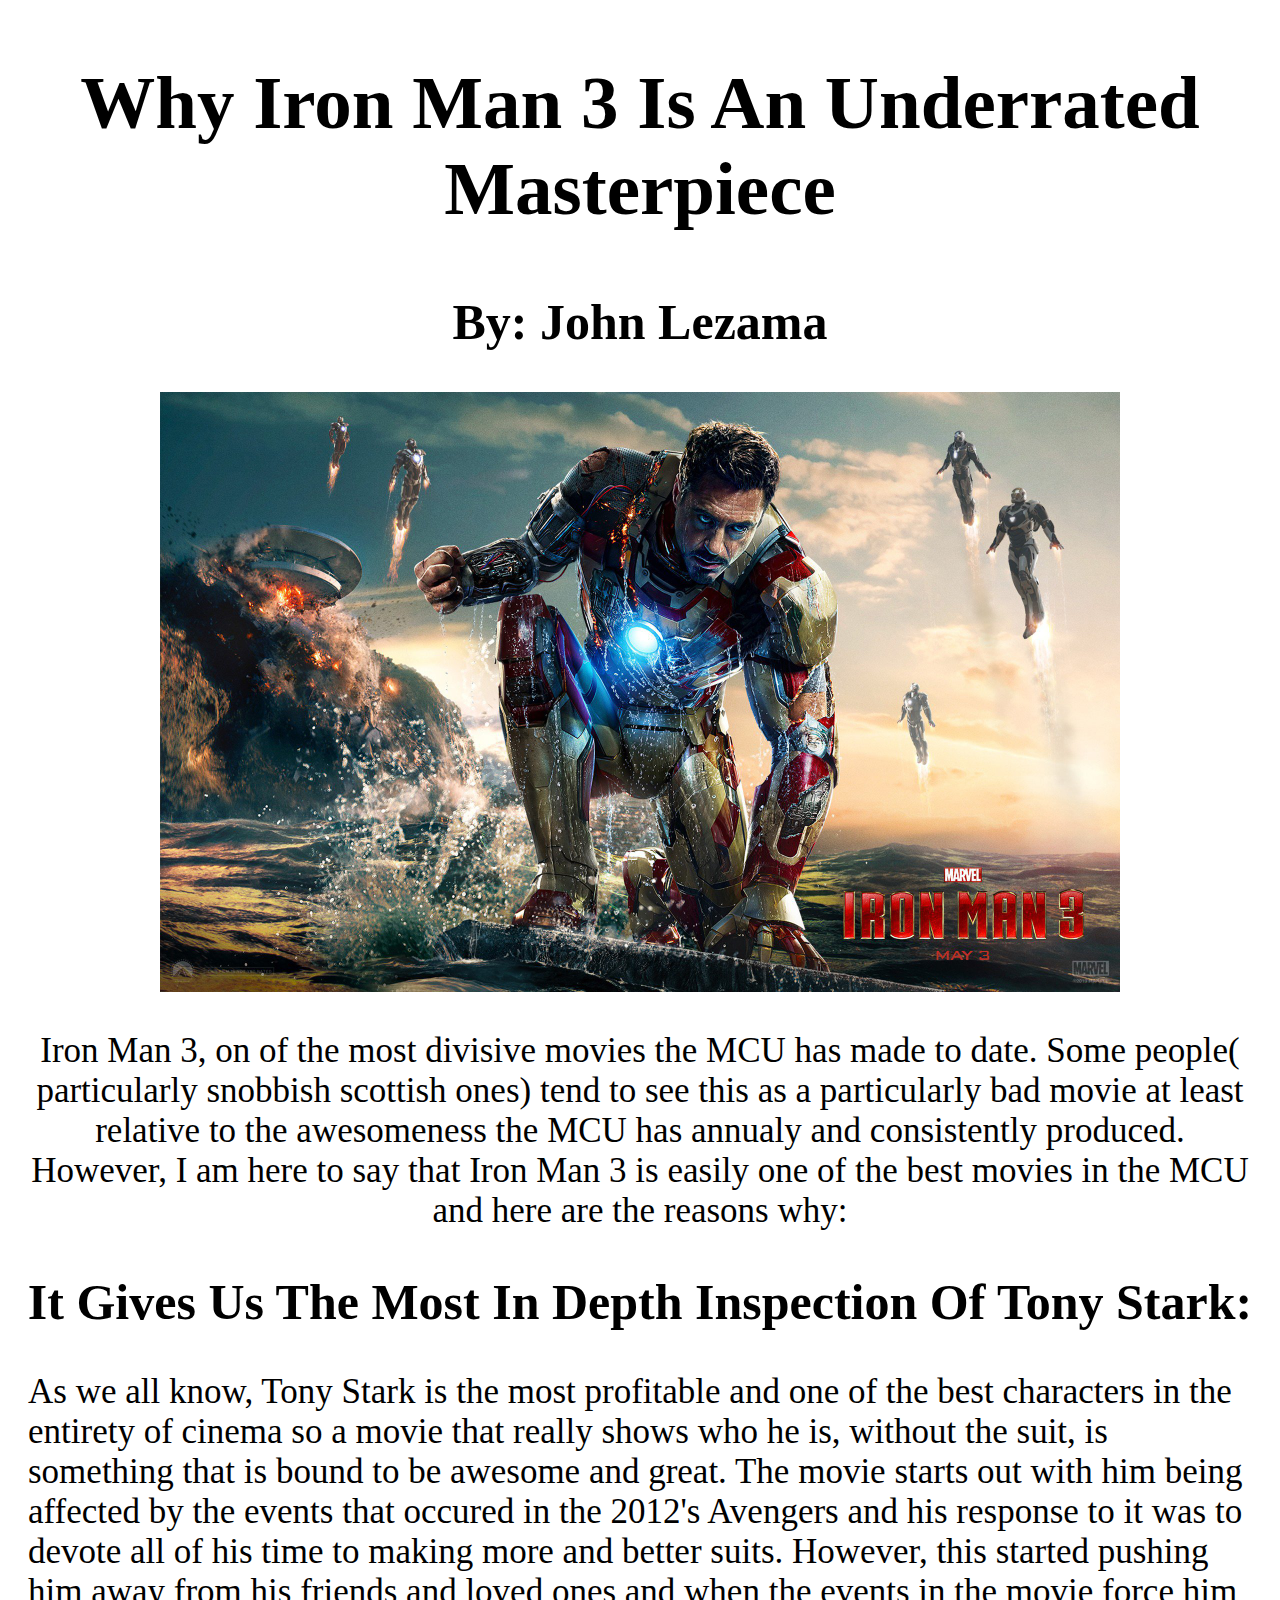
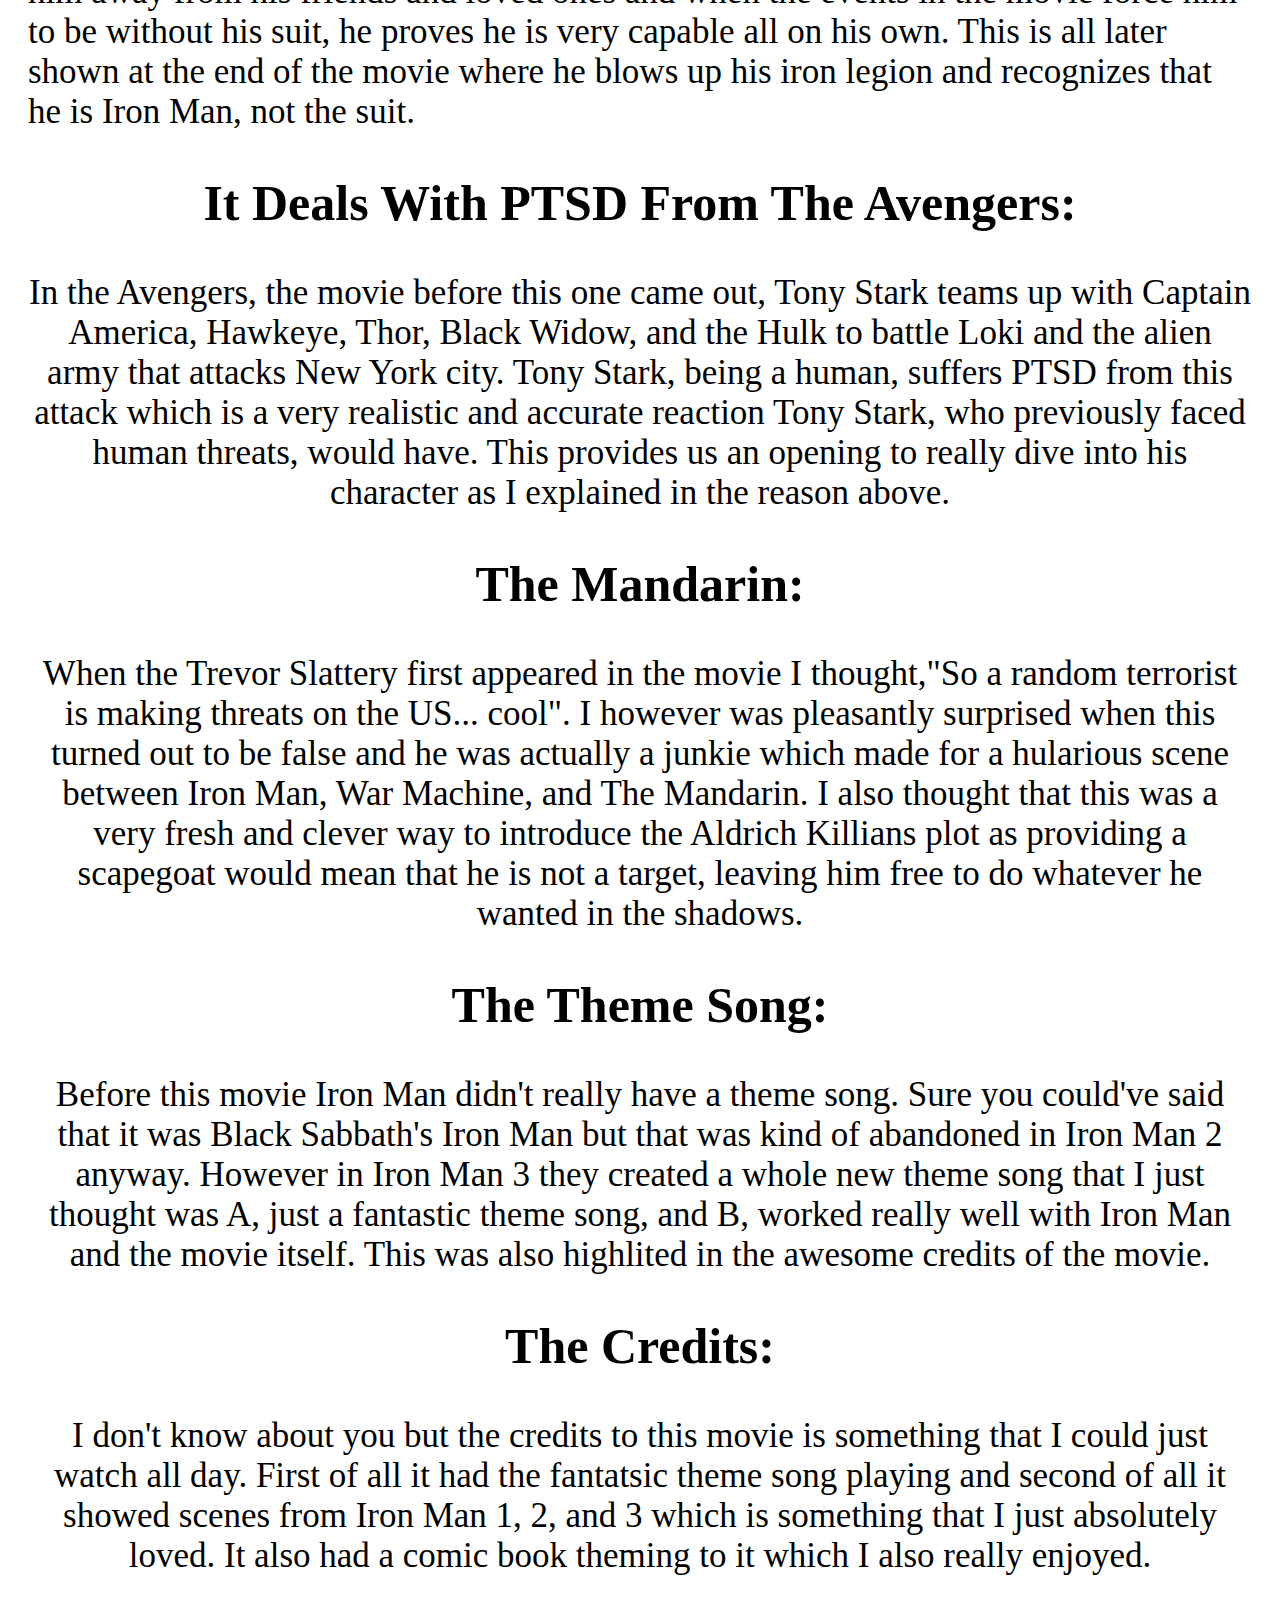
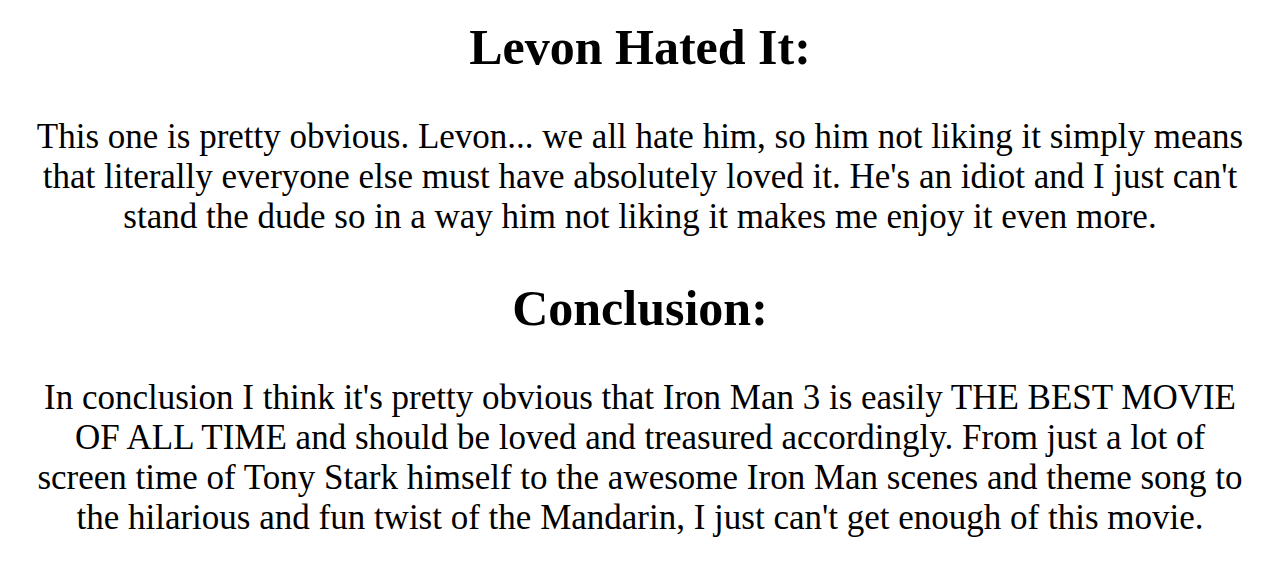
<file: index.html>
<!DOCTYPE html>
<html>
    <head>
        <link rel="stylesheet" href="ABC.css">
        <title>Why Iron Man 3 Is An Underrated Masterpiece</title>
    </head>
    <body>
        <div><h1>Why Iron Man 3 Is An Underrated Masterpiece</h1></div>
        <div><h2>By: John Lezama</h2></div>
        <div><img id="img" src="IronMan3.jpg"></div>
        <div><p>Iron Man 3, on of the most divisive movies the MCU has made to date. Some people( particularly snobbish
            scottish ones) tend to see this as a particularly bad movie at least relative to the awesomeness the MCU
            has annualy and consistently produced. However, I am here to say that Iron Man 3 is easily one of the best
            movies in the MCU and here are the reasons why:
        </p></div>
        <div><h2>It Gives Us The Most In Depth Inspection Of Tony Stark:</h2></div>
        <p>As we all know, Tony Stark is the most profitable and one of the best characters in the entirety of cinema
            so a movie that really shows who he is, without the suit, is something that is bound to be awesome and great.
            The movie starts out with him being affected by the events that occured in the 2012's Avengers and his response
            to it was to devote all of his time to making more and better suits. However, this started pushing him away from his
            friends and loved ones and when the events in the movie force him to be without his suit, he proves he is very capable
            all on his own. This is all later shown at the end of the movie where he blows up his iron legion and recognizes that he 
            is Iron Man, not the suit.
        </p>
        <div><h2>It Deals With PTSD From The Avengers:</h2></div>
        <div><p>In the Avengers, the movie before this one came out, Tony Stark teams up with Captain America, Hawkeye, Thor,
            Black Widow, and the Hulk to battle Loki and the alien army that attacks New York city. Tony Stark, being a
            human, suffers PTSD from this attack which is a very realistic and accurate reaction Tony Stark, who previously faced
            human threats, would have. This provides us an opening to really dive into his character as I explained in the reason above.
        </p></div>
        <div><h2>The Mandarin:</h2></div>
        <div><p>When the Trevor Slattery first appeared in the movie I thought,"So a random terrorist is making threats on the US... cool". 
            I however was pleasantly surprised when this turned out to be false and he was actually a junkie which made for a hularious scene
            between Iron Man, War Machine, and The Mandarin. I also thought that this was a very fresh and clever way to introduce the 
            Aldrich Killians plot as providing a scapegoat would mean that he is not a target, leaving him free to do whatever he wanted 
            in the shadows.
        </p></div>
        <div><h2>The Theme Song:</h2></div>
        <div><p>Before this movie Iron Man didn't really have a theme song. Sure you could've said that it was Black Sabbath's 
            Iron Man but that was kind of abandoned in Iron Man 2 anyway. However in Iron Man 3 they created a whole new theme song 
            that I just thought was A, just a fantastic theme song, and B, worked really well with Iron Man and the movie itself.
            This was also highlited in the awesome credits of the movie.
        </p></div>
        <div><h2>The Credits:</h2></div>
        <div><p>I don't know about you but the credits to this movie is something that I could just watch all day. First of all it had the
            fantatsic theme song playing and second of all it showed scenes from Iron Man 1, 2, and 3 which is something that I just absolutely
            loved. It also had a comic book theming to it which I also really enjoyed.
        </p></div>
        <div><h2>Levon Hated It:</h2></div>
        <div><p>This one is pretty obvious. Levon... we all hate him, so him not liking it simply means that literally everyone else must have 
            absolutely loved it. He's an idiot and I just can't stand the dude so in a way him not liking it makes me enjoy it even more.
        </p></div>
        <div><h2>Conclusion:</h2></div>
        <div><p>In conclusion I think it's pretty obvious that Iron Man 3 is easily THE BEST MOVIE OF ALL TIME and should be loved and treasured
            accordingly. From just a lot of screen time of Tony Stark himself to the awesome Iron Man scenes and theme song 
            to the hilarious and fun twist of the Mandarin, I just can't get enough of this movie.
        </p></div>
    </body>
</html>
</file>
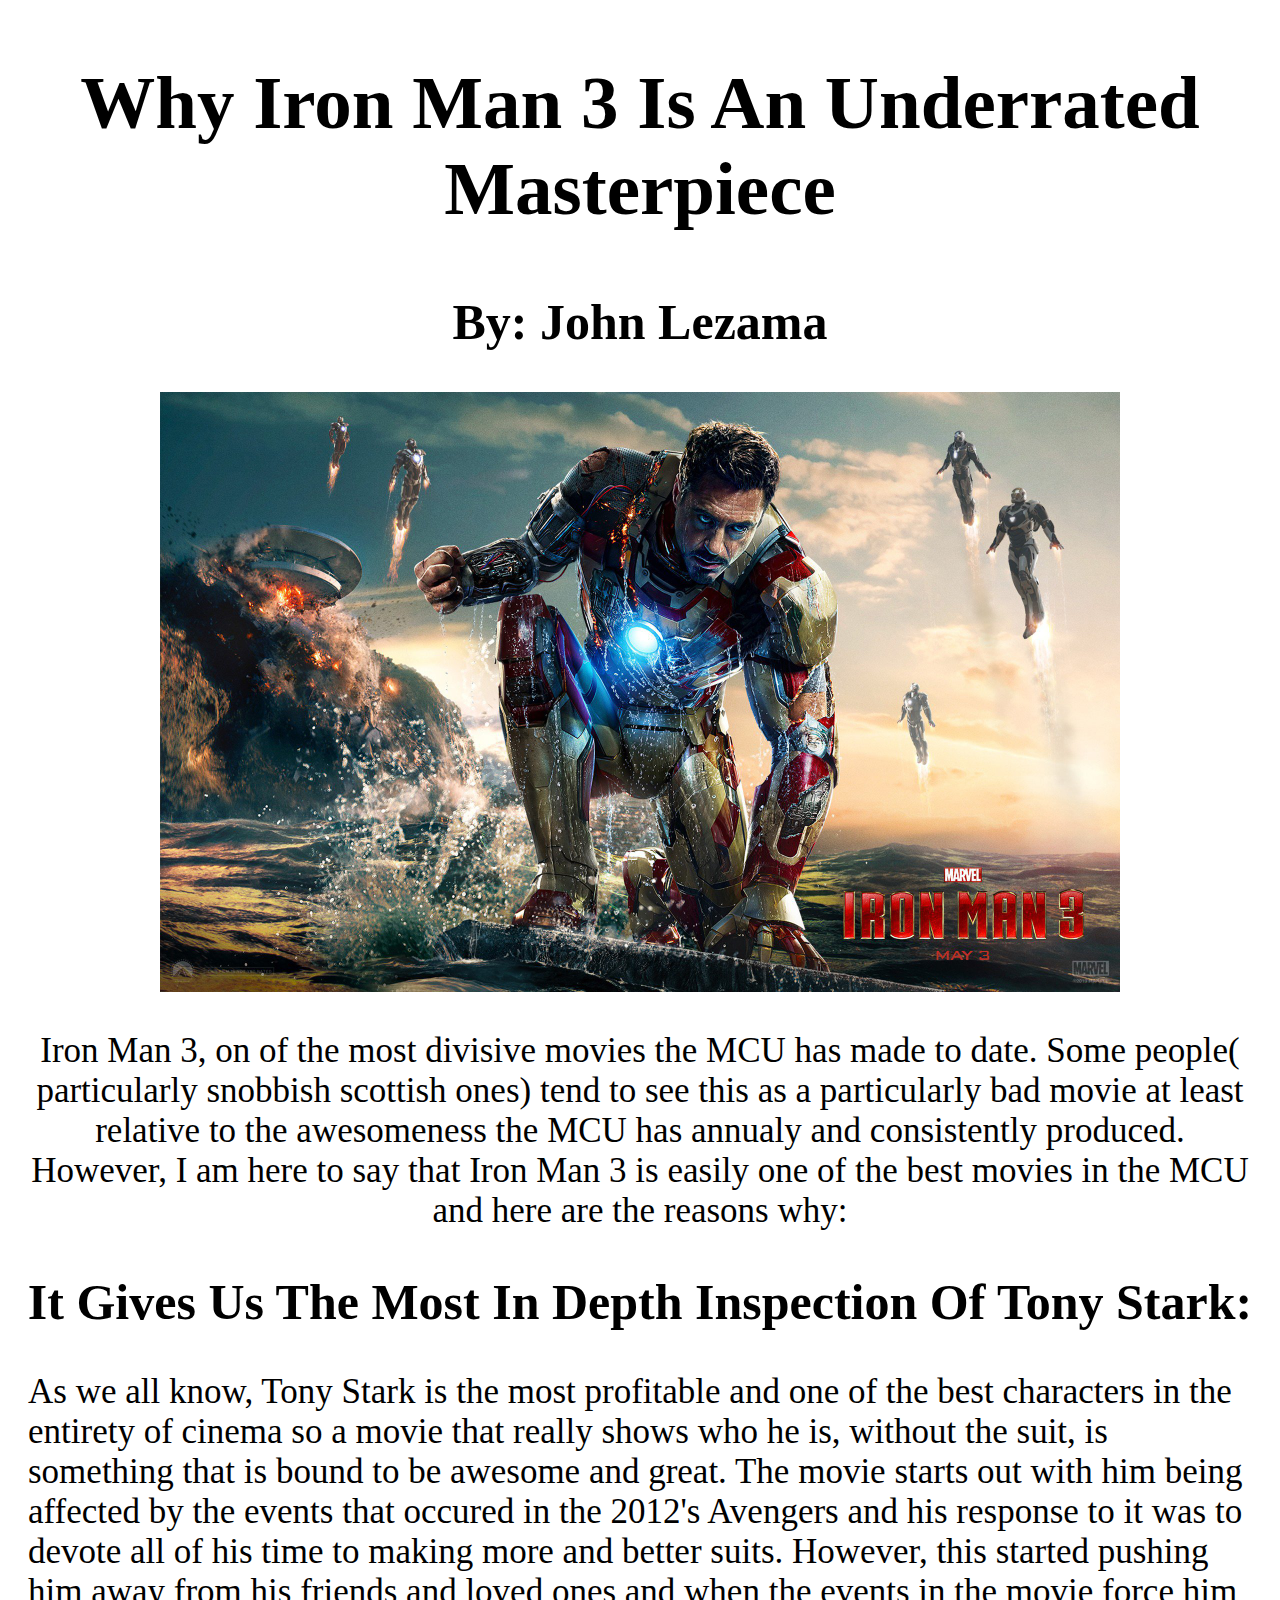
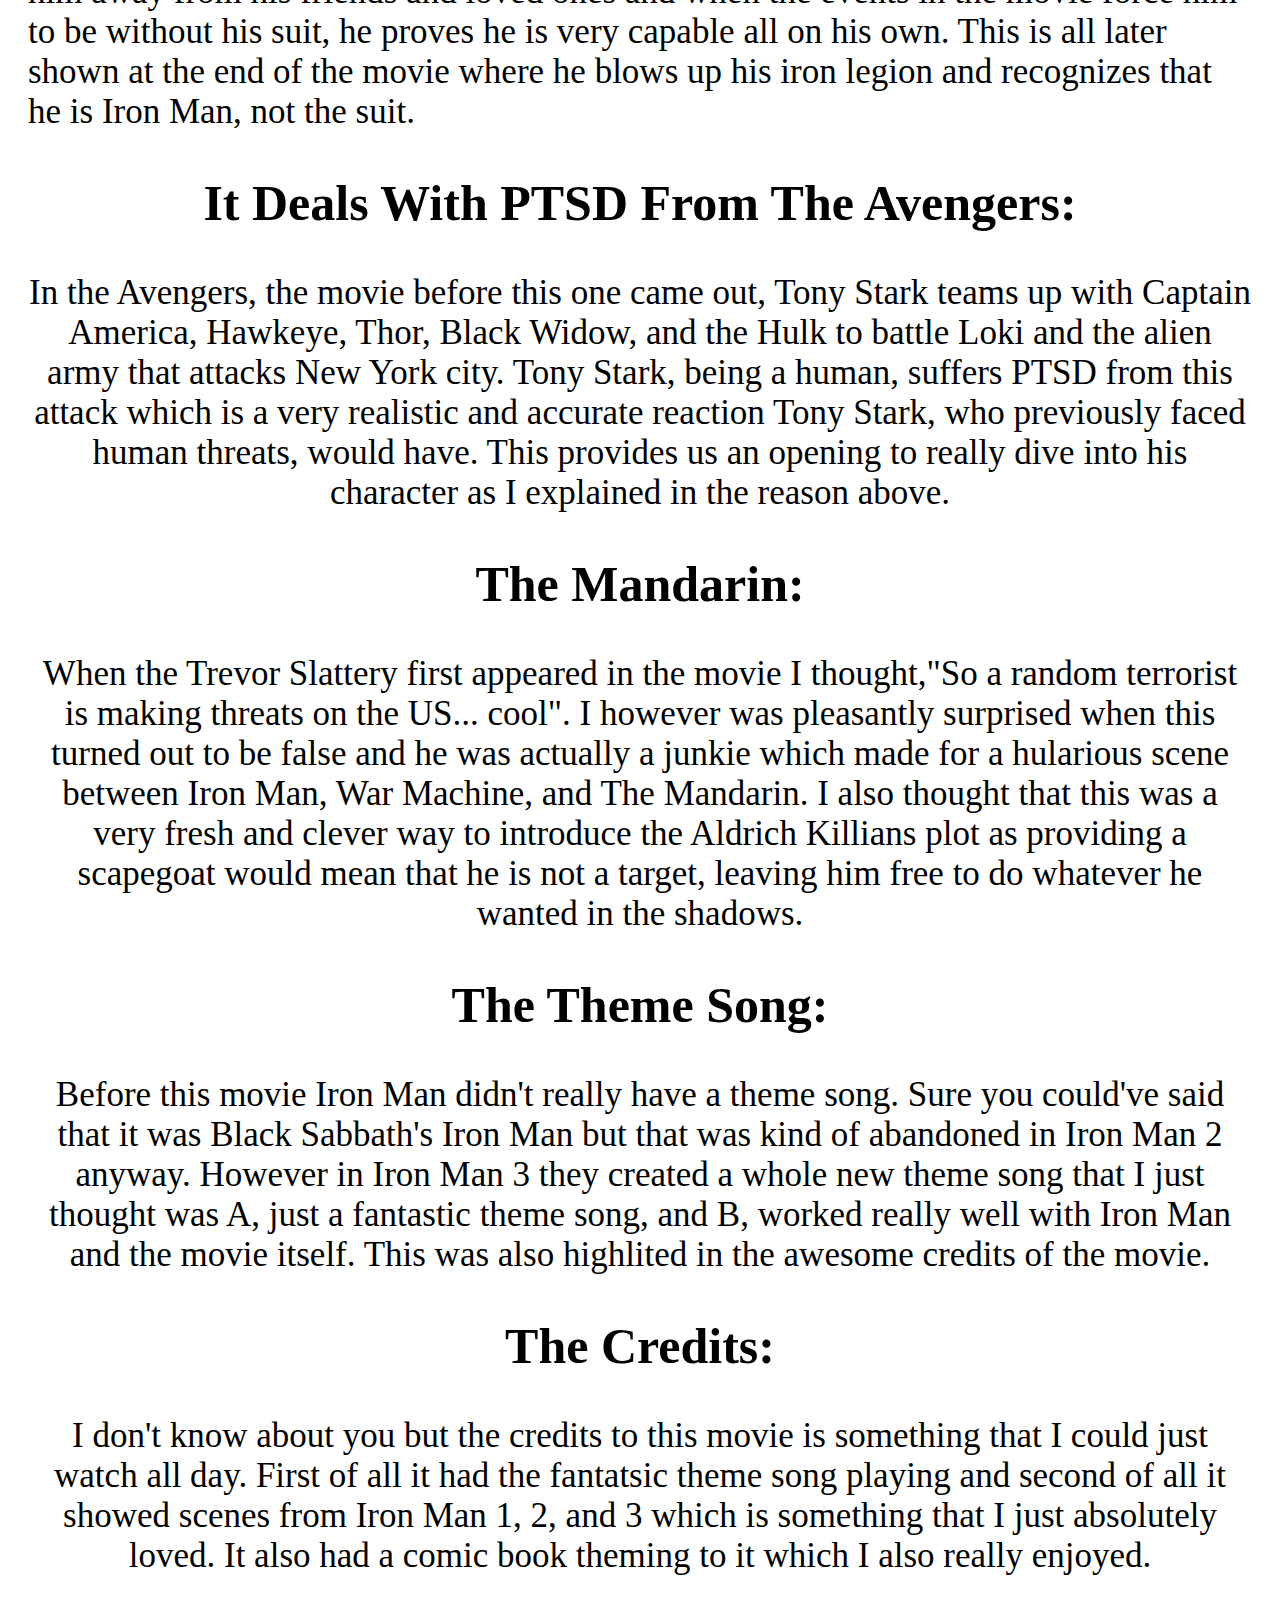
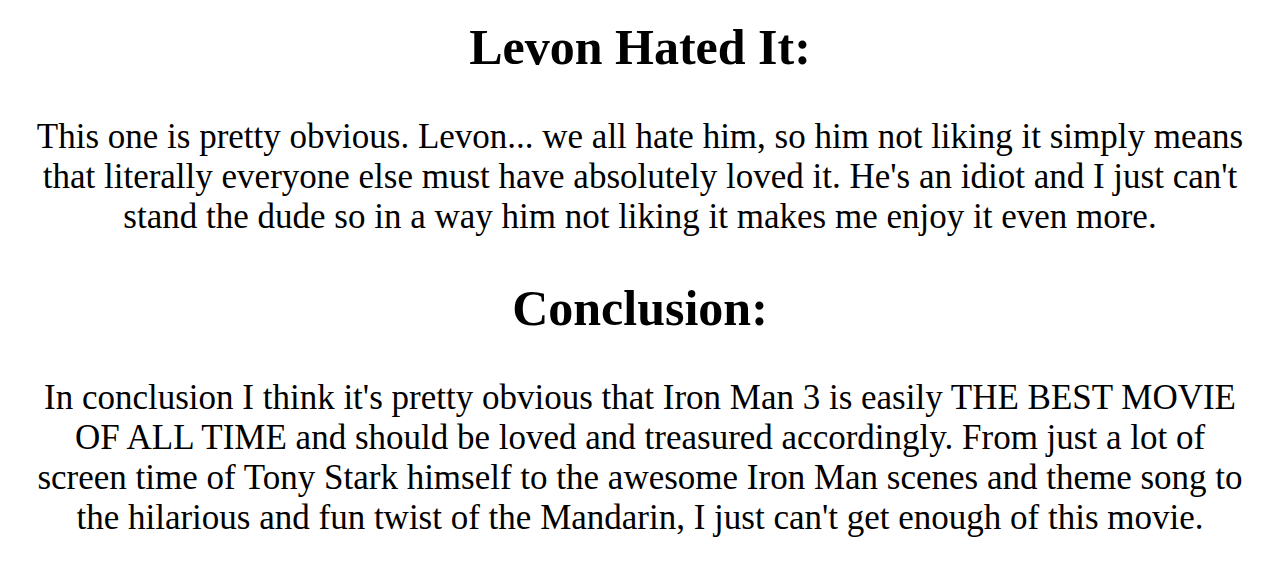
<file: IronMan3.html>
<!DOCTYPE html>
<html>
    <head>
        <link rel="stylesheet" href="ABC.css">
        <title>Why Iron Man 3 Is An Underrated Masterpiece</title>
    </head>
    <body>
        <div><h1>Why Iron Man 3 Is An Underrated Masterpiece</h1></div>
        <div><h2>By: John Lezama</h2></div>
        <div><img id="img" src="IronMan3.jpg"></div>
        <div><p>Iron Man 3, on of the most divisive movies the MCU has made to date. Some people( particularly snobbish
            scottish ones) tend to see this as a particularly bad movie at least relative to the awesomeness the MCU
            has annualy and consistently produced. However, I am here to say that Iron Man 3 is easily one of the best
            movies in the MCU and here are the reasons why:
        </p></div>
        <div><h2>It Gives Us The Most In Depth Inspection Of Tony Stark:</h2></div>
        <p>As we all know, Tony Stark is the most profitable and one of the best characters in the entirety of cinema
            so a movie that really shows who he is, without the suit, is something that is bound to be awesome and great.
            The movie starts out with him being affected by the events that occured in the 2012's Avengers and his response
            to it was to devote all of his time to making more and better suits. However, this started pushing him away from his
            friends and loved ones and when the events in the movie force him to be without his suit, he proves he is very capable
            all on his own. This is all later shown at the end of the movie where he blows up his iron legion and recognizes that he 
            is Iron Man, not the suit.
        </p>
        <div><h2>It Deals With PTSD From The Avengers:</h2></div>
        <div><p>In the Avengers, the movie before this one came out, Tony Stark teams up with Captain America, Hawkeye, Thor,
            Black Widow, and the Hulk to battle Loki and the alien army that attacks New York city. Tony Stark, being a
            human, suffers PTSD from this attack which is a very realistic and accurate reaction Tony Stark, who previously faced
            human threats, would have. This provides us an opening to really dive into his character as I explained in the reason above.
        </p></div>
        <div><h2>The Mandarin:</h2></div>
        <div><p>When the Trevor Slattery first appeared in the movie I thought,"So a random terrorist is making threats on the US... cool". 
            I however was pleasantly surprised when this turned out to be false and he was actually a junkie which made for a hularious scene
            between Iron Man, War Machine, and The Mandarin. I also thought that this was a very fresh and clever way to introduce the 
            Aldrich Killians plot as providing a scapegoat would mean that he is not a target, leaving him free to do whatever he wanted 
            in the shadows.
        </p></div>
        <div><h2>The Theme Song:</h2></div>
        <div><p>Before this movie Iron Man didn't really have a theme song. Sure you could've said that it was Black Sabbath's 
            Iron Man but that was kind of abandoned in Iron Man 2 anyway. However in Iron Man 3 they created a whole new theme song 
            that I just thought was A, just a fantastic theme song, and B, worked really well with Iron Man and the movie itself.
            This was also highlited in the awesome credits of the movie.
        </p></div>
        <div><h2>The Credits:</h2></div>
        <div><p>I don't know about you but the credits to this movie is something that I could just watch all day. First of all it had the
            fantatsic theme song playing and second of all it showed scenes from Iron Man 1, 2, and 3 which is something that I just absolutely
            loved. It also had a comic book theming to it which I also really enjoyed.
        </p></div>
        <div><h2>Levon Hated It:</h2></div>
        <div><p>This one is pretty obvious. Levon... we all hate him, so him not liking it simply means that literally everyone else must have 
            absolutely loved it. He's an idiot and I just can't stand the dude so in a way him not liking it makes me enjoy it even more.
        </p></div>
        <div><h2>Conclusion:</h2></div>
        <div><p>In conclusion I think it's pretty obvious that Iron Man 3 is easily THE BEST MOVIE OF ALL TIME and should be loved and treasured
            accordingly. From just a lot of screen time of Tony Stark himself to the awesome Iron Man scenes and theme song 
            to the hilarious and fun twist of the Mandarin, I just can't get enough of this movie.
        </p></div>
    </body>
</html>
</file>
<file: ABC.css>
h1{
    font-size: 75px;
    text-align:center;
    padding-top:10px;
    padding-bottom:10px;
}
h2{
    font-size:50px;
    color:black;
}
#img{
    height: 600px;
    width: auto;
    align-self: center;
}
div{
    text-align: center;
}
p{
    font-size: 35px;
    color:black;
    margin-left:20px;
    margin-right:20px;
}
</file>
